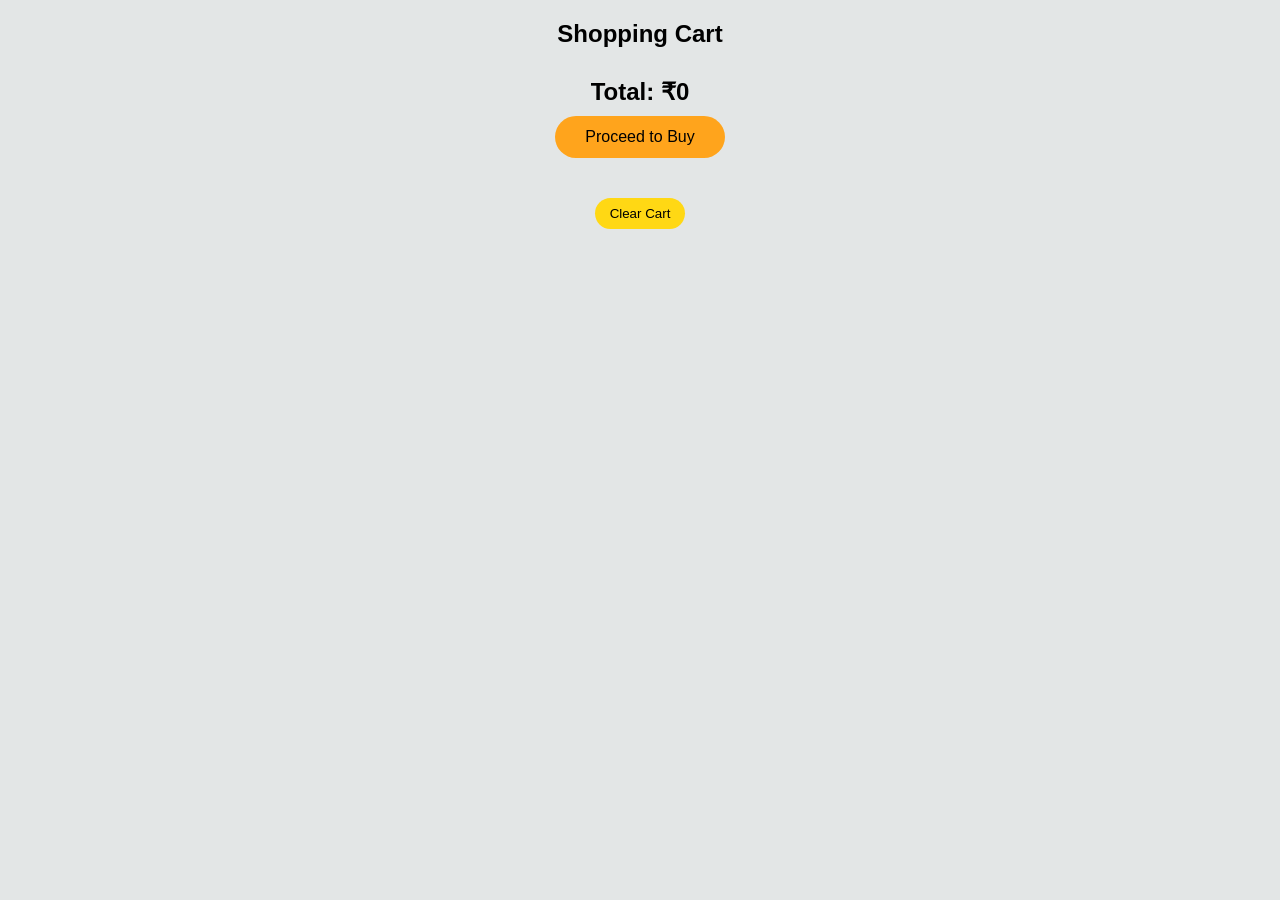
<file: cart.html>
<!DOCTYPE html>
<html lang="en">
<head>
    <meta charset="UTF-8">
    <title>Your Cart</title>
    <link rel="stylesheet" href="style.css">
</head>
<body>

<h2 style="text-align:center; margin:20px;">Shopping Cart</h2>

<div id="cart-items" class="container"></div>

<div class="total-section">
    <h2>Total: ₹<span id="total-price">0</span></h2>
    <button class="checkout-btn">Proceed to Buy</button>
</div>

<div style="text-align:center; margin:20px;">
    <button onclick="clearCart()">Clear Cart</button>
</div>

<script src="cart.js"></script>
</body>
</html>
</file>
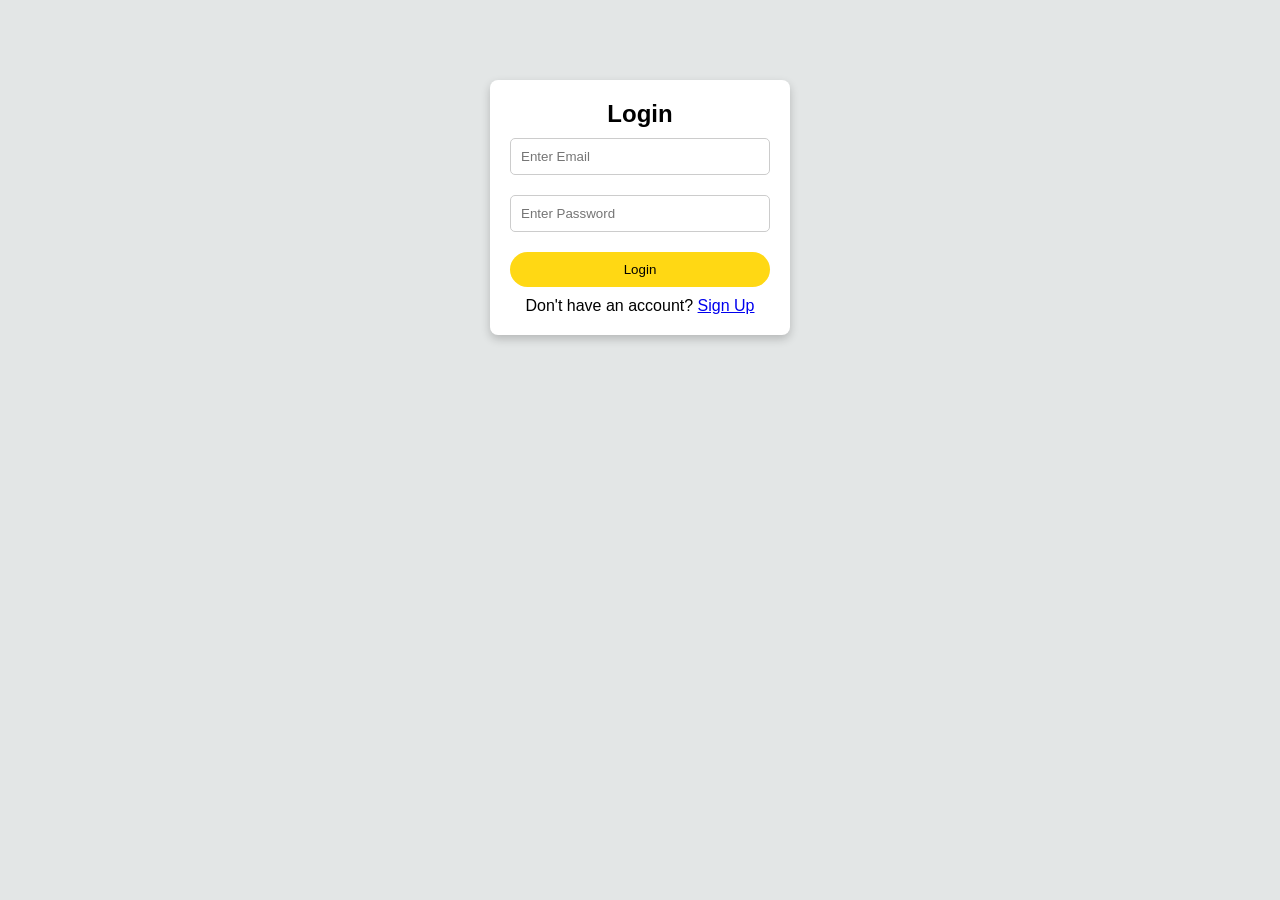
<file: login.html>
<!DOCTYPE html>
<html lang="en">
<head>
    <meta charset="UTF-8">
    <title>Login - Amazon Clone</title>
    <link rel="stylesheet" href="style.css">
</head>
<body>

<div class="login-container">
    <h2>Login</h2>

    <input type="email" id="email" placeholder="Enter Email" required>
    <input type="password" id="password" placeholder="Enter Password" required>

    <button onclick="login()">Login</button>

    <p>Don't have an account? <a href="signup.html">Sign Up</a></p>
</div>

<script src="auth.js"></script>
</body>
</html>
</file>
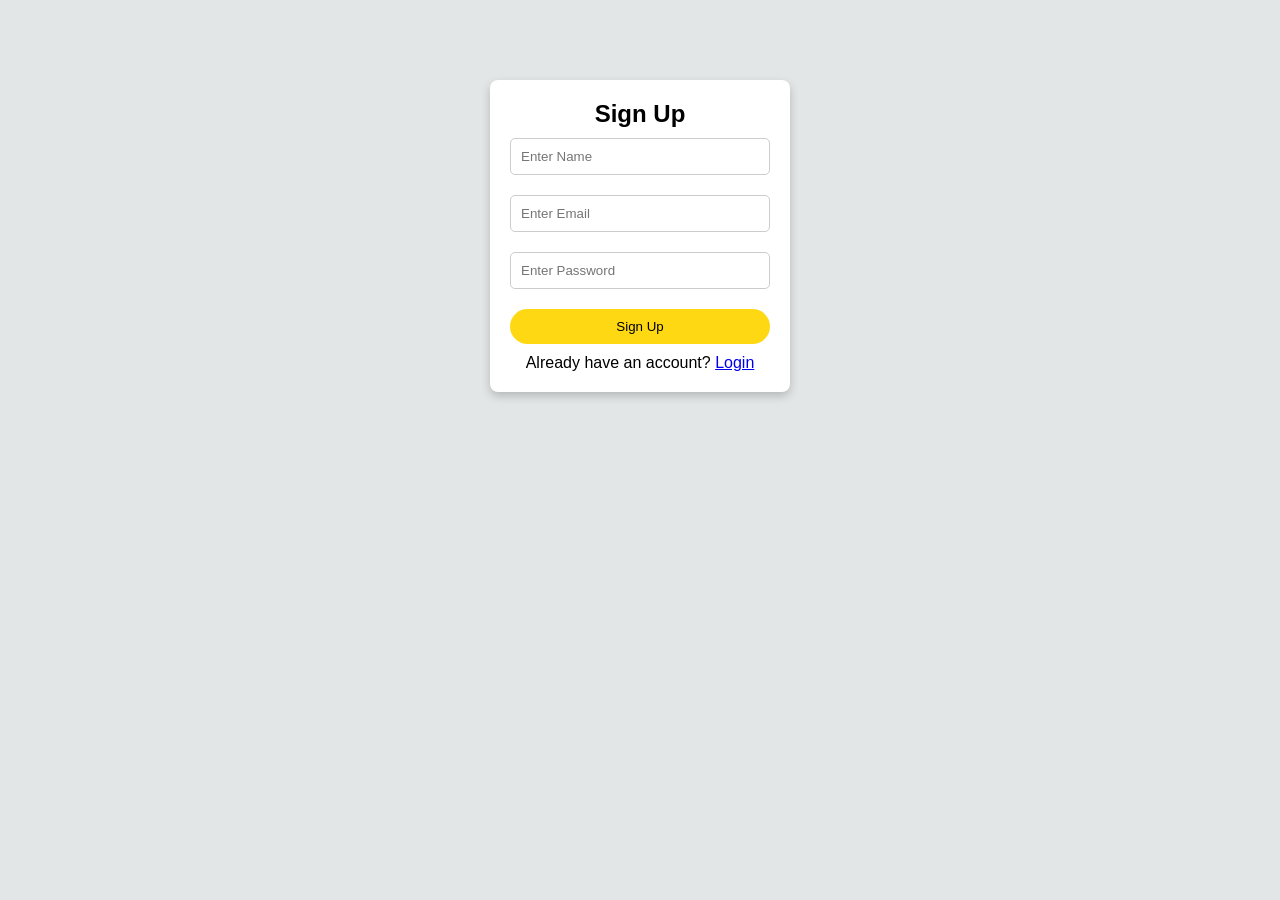
<file: signup.html>
<!DOCTYPE html>
<html lang="en">
<head>
    <meta charset="UTF-8">
    <title>Signup - Amazon Clone</title>
    <link rel="stylesheet" href="style.css">
</head>
<body>

<div class="login-container">
    <h2>Sign Up</h2>

    <input type="text" id="name" placeholder="Enter Name">
    <input type="email" id="email" placeholder="Enter Email" required>
    <input type="password" id="password" placeholder="Enter Password" required>

    <button onclick="signup()">Sign Up</button>

    <p>Already have an account? <a href="login.html">Login</a></p>
</div>

<script src="auth.js"></script>
</body>
</html>
</file>
<file: style.css>
* {
    margin: 0;
    padding: 0;
    box-sizing: border-box;
    font-family: 'Poppins', sans-serif;
}

body {
    background-color: #e3e6e6;
}

/* Login */
.login-container {
    width: 300px;
    margin: 80px auto;
    background: white;
    padding: 20px;
    border-radius: 8px;
    box-shadow: 0 4px 10px rgba(0,0,0,0.2);
    text-align: center;
}

.login-container input {
    width: 100%;
    padding: 10px;
    margin: 10px 0;
    border: 1px solid #ccc;
    border-radius: 5px;
}

.login-container button {
    width: 100%;
    padding: 10px;
    background-color: #ffd814;
    border: none;
    border-radius: 20px;
    cursor: pointer;
    margin-bottom: 10px;
}

.login-container button:hover {
    background-color: #f7ca00;
}

/* NAVBAR */
.navbar {
    background-color: #131921;
    color: white;
    display: flex;
    align-items: center;
    gap: 15px;
    padding: 10px 20px;
}

.nav-logo h2 {
    color: #ff9900;
}

.nav-location p {
    font-size: 12px;
    color: #ccc;
}

.nav-location h4 {
    font-size: 14px;
}

.nav-search {
    display: flex;
    flex: 1;
    max-width: 700px;
}

.nav-search select {
    padding: 8px;
    border: none;
    background: #f3f3f3;
    border-radius: 5px 0 0 5px;
}

.nav-search input {
    flex: 1;
    padding: 8px;
    border: none;
}

.nav-search button {
    background-color: #febd69;
    border: none;
    padding: 8px 15px;
    border-radius: 0 5px 5px 0;
    cursor: pointer;
}

.nav-links {
    display: flex;
    gap: 15px;
}

.nav-links div {
    cursor: pointer;
    /* padding: 5px; */
}

.nav-links div:hover {
    border: 1px solid white;
}

.price {
    font-weight: 500;
    margin: 5px 0;
}

.add-to-cart {
    margin-top: auto;
    background-color: #ffd814;
    border: none;
    padding: 10px;
    border-radius: 20px;
    cursor: pointer;
    font-weight: 500;
}

.add-to-cart:hover {
    background-color: #f7ca00;
}

button {
    background-color: #ffd814;
    border: none;
    padding: 8px 15px;
    border-radius: 20px;
    cursor: pointer;
    margin-top: 10px;
}

button:hover {
    background-color: #f7ca00;
}

.cart span {
    background: orange;
    color: black;
    padding: 2px 6px;
    border-radius: 50%;
    font-size: 12px;
    margin-left: 5px;
}

/* SUB NAVBAR */
.sub-navbar {
    background-color: #232f3e;
    color: white;
    display: flex;
    gap: 20px;
    padding: 10px 20px;
}

.sub-navbar p:hover {
    border: 1px solid white;
    /* padding: 3px 6px; */
}

/* HERO */
.hero {
    background-image: url("https://images.unsplash.com/photo-1607082348824-0a96f2a4b9da");
    height: 350px;
    background-size: cover;
    background-position: center;
    position: relative;
    margin-bottom: 20px;
}

.hero::after {
    content: "";
    position: absolute;
    inset: 0;
    background: linear-gradient(to bottom, rgba(0,0,0,0.2), #e3e6e6);
}

.hero-content {
    background: white;
    padding: 10px 20px;
    position: absolute;
    bottom: 20px;
    left: 50%;
    transform: translateX(-50%);
    border-radius: 5px;
}

/* CONTAINER */
.container {
    max-width: 1200px;
    margin: auto;
}

/* PRODUCT ROW */
.product-row {
    display: grid;
    grid-template-columns: repeat(4, 1fr);
    gap: 20px;
    margin: 30px auto;
}

.product-box {
    background: white;
    padding: 15px;
    border-radius: 8px;
    height: 360px;
    display: flex;
    flex-direction: column;
    box-shadow: 0 2px 5px rgba(0,0,0,0.1);
}

.product-box img {
    width: 100%;
    height: 180px;
    object-fit: cover;
    margin: 10px 0;
}

.product-box .price {
    margin: 5px 0;
    font-weight: 500;
}

.product-box h3 {
    font-size: 18px;
    margin-bottom: 5px;
}

.product-box a {
    color: #007185;
    font-size: 14px;
    text-decoration: none;
}

.product-box:hover {
    transform: translateY(-5px);
    box-shadow: 0 8px 20px rgba(0,0,0,0.15);
}

/* BIG BANNER */
.big-banner {
    width: 100%;
    padding: 20px 0;
}

.banner-container {
    max-width: 1200px;
    margin: auto;
}

.banner-container img {
    width: 100%;
    height: 250px;
    object-fit: cover;
    border-radius: 8px;
}

/* CART PAGE */
.cart-item {
    display: flex;
    align-items: center;
    justify-content: space-between;
    background: white;
    padding: 15px;
    margin: 15px 0;
    border-radius: 8px;
    box-shadow: 0 2px 5px rgba(0,0,0,0.1);
}

.cart-item img {
    width: 120px;
    height: 120px;
    object-fit: cover;
    border-radius: 8px;
}

.cart-details {
    flex: 1;
    margin-left: 20px;
}

.remove-btn {
    background-color: #ffd814;
    border: none;
    padding: 10px 20px;
    border-radius: 20px;
    cursor: pointer;
}

.remove-btn:hover {
    background-color: #f7ca00;
}

.total-section {
    text-align: center;
    margin: 30px;
}

.checkout-btn {
    background-color: #ffa41c;
    border: none;
    padding: 12px 30px;
    border-radius: 25px;
    cursor: pointer;
    font-size: 16px;
    margin-top: 10px;
}

.checkout-btn:hover {
    background-color: #ff8f00;
}

/* FOOTER */
.footer-top {
    background-color: #37475a;
    color: white;
    text-align: center;
    padding: 12px;
    margin-top: 40px;
}

.footer-main {
    background-color: #232f3e;
    color: white;
    display: flex;
    justify-content: space-evenly;
    padding: 50px 20px;
    flex-wrap: wrap;
}

.footer-column p {
    font-size: 13px;
    margin: 6px 0;
    color: #ccc;
}

.footer-column p:hover {
    text-decoration: underline;
    cursor: pointer;
}

.footer-bottom {
    background-color: #131921;
    color: white;
    text-align: center;
    padding: 15px;
}

/* RESPONSIVE */
@media (max-width: 768px) {
    .product-row {
        grid-template-columns: repeat(2, 1fr);
    }

    .navbar {
        flex-wrap: wrap;
    }

    .nav-search {
        width: 100%;
    }
}
</file>
